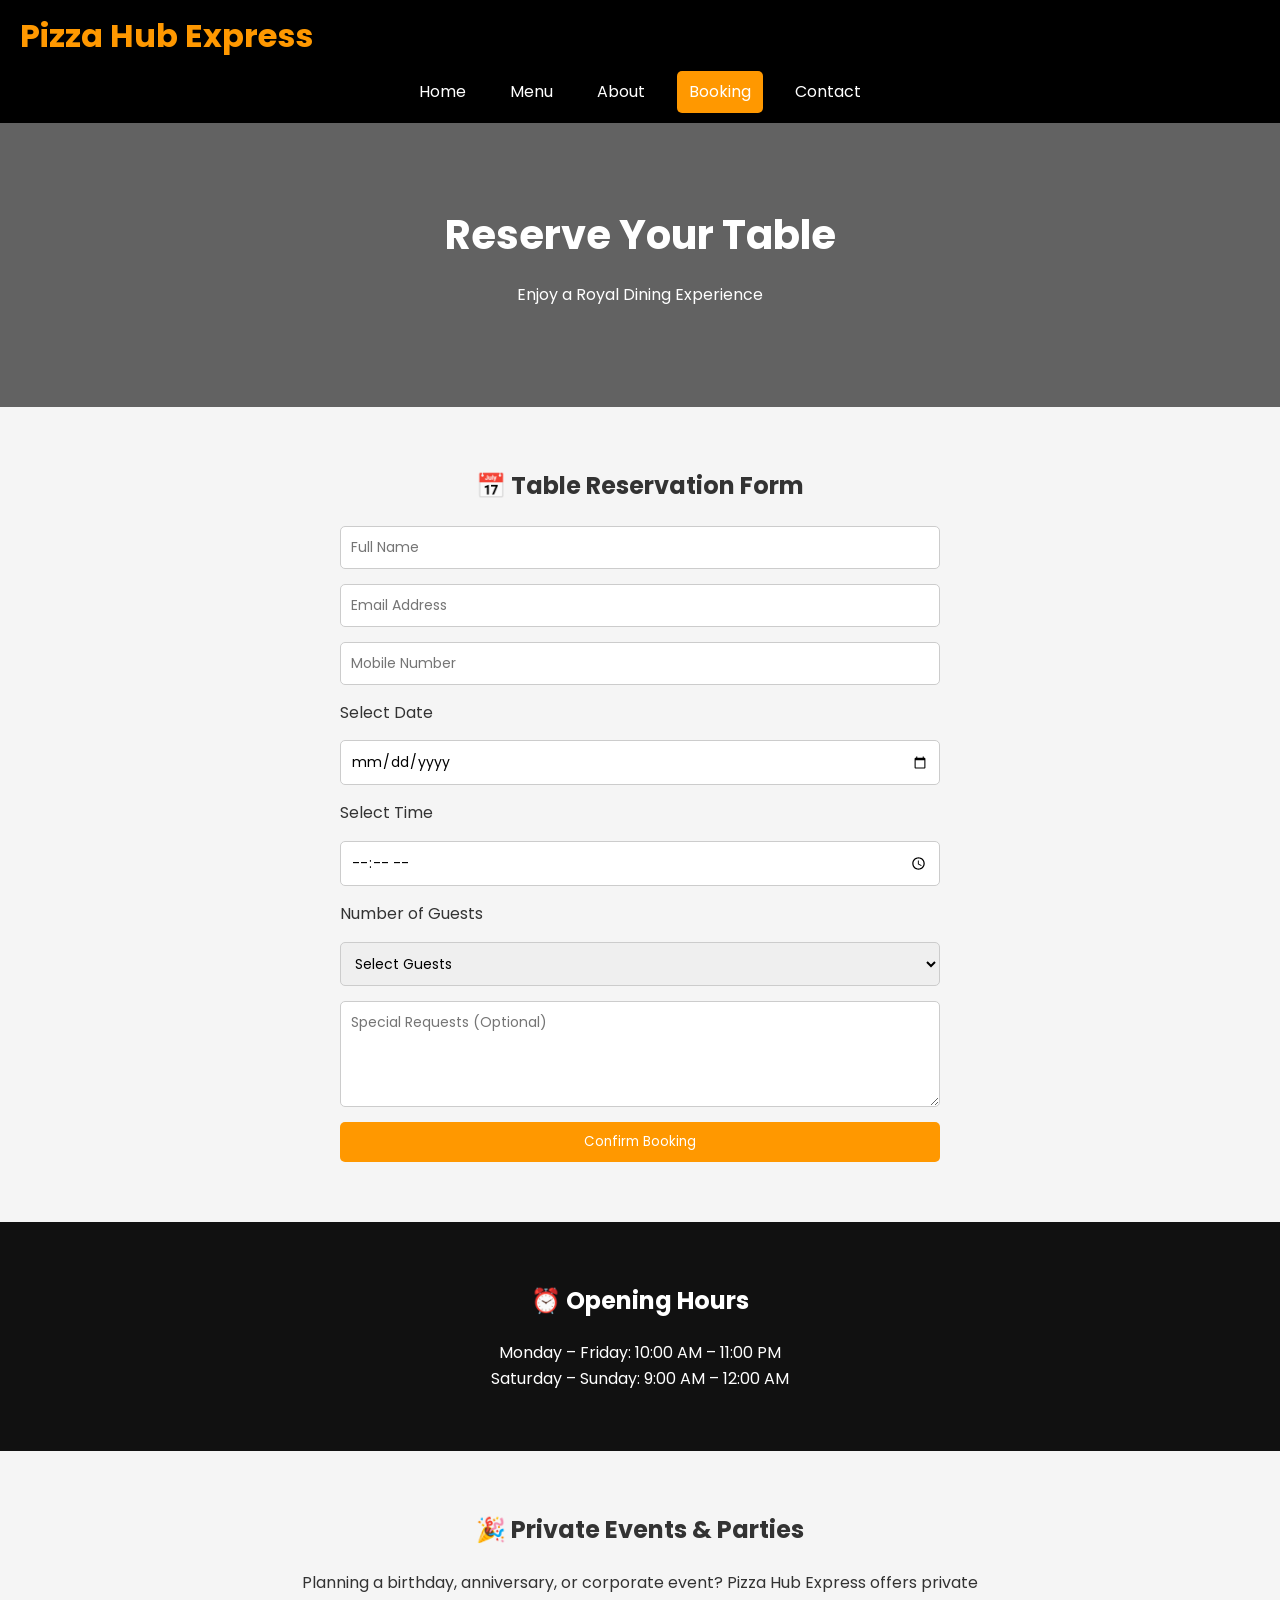
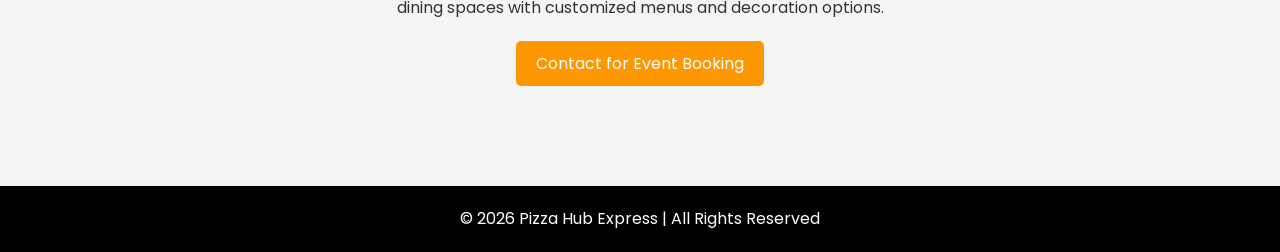
<file: booking.html>
<!DOCTYPE html>
<html lang="en">
<head>
<meta charset="UTF-8">
<meta name="viewport" content="width=device-width, initial-scale=1.0">
<title>Booking | Pizza Hub</title>
<link rel="stylesheet" href="style.css">
<link href="https://fonts.googleapis.com/css2?family=Poppins:wght@300;400;600;700&display=swap" rel="stylesheet">
</head>
<body>

<header>
  <div class="logo-row">
    <button class="menu" onclick="toggleMenu()">☰</button>
    <h1><a href="index.html">Pizza Hub Express</a></h1>
  </div>

  <div class="nav-row">
    <nav id="nav">
      <a href="index.html">Home</a>
      <a href="menu.html">Menu</a>
      <a href="about.html">About</a>
      <a href="booking.html" class="active">Booking</a>
      <a href="contact.html">Contact</a>
    </nav>
  </div>
</header>

<!-- HERO -->
<section class="hero small-hero">
  <h2>Reserve Your Table</h2>
  <p>Enjoy a Royal Dining Experience</p>
</section>

<!-- BOOKING FORM -->
<section class="section">
  <h2>📅 Table Reservation Form</h2>

  <form id="bookingForm" class="booking-form">

    <input type="text" id="name" placeholder="Full Name" required>
    <input type="email" id="email" placeholder="Email Address" required>
    <input type="tel" id="phone" placeholder="Mobile Number" required>

    <label>Select Date</label>
    <input type="date" id="date" required>

    <label>Select Time</label>
    <input type="time" id="time" required>

    <label>Number of Guests</label>
    <select id="guests" required>
      <option value="">Select Guests</option>
      <option>1 Person</option>
      <option>2 People</option>
      <option>3 People</option>
      <option>4 People</option>
      <option>5+ People</option>
    </select>

    <textarea id="message" rows="4" placeholder="Special Requests (Optional)"></textarea>

    <button type="submit" class="btn">Confirm Booking</button>
  </form>

  <p id="successMessage" style="display:none; color:green; text-align:center; margin-top:15px;">
    🎉 Your table has been successfully reserved!
  </p>
</section>

<!-- OPENING HOURS -->
<section class="section dark">
  <h2>⏰ Opening Hours</h2>
  <div style="text-align:center;">
    <p>Monday – Friday: 10:00 AM – 11:00 PM</p>
    <p>Saturday – Sunday: 9:00 AM – 12:00 AM</p>
  </div>
</section>

<!-- PRIVATE EVENTS -->
<section class="section">
  <h2>🎉 Private Events & Parties</h2>
  <p style="max-width:700px;margin:auto;text-align:center;">
    Planning a birthday, anniversary, or corporate event? 
    Pizza Hub Express offers private dining spaces with customized menus 
    and decoration options.
  </p>

  <div style="text-align:center;margin-top:20px;">
    <a href="contact.html" class="btn">Contact for Event Booking</a>
  </div>
</section>

<footer>
  <p>© 2026 Pizza Hub Express | All Rights Reserved</p>
</footer>

<script>
function toggleMenu() {
  document.getElementById('nav').classList.toggle('show');
}

document.getElementById("bookingForm").addEventListener("submit", function(e){
  e.preventDefault();

  const name = document.getElementById("name").value;
  const email = document.getElementById("email").value;
  const phone = document.getElementById("phone").value;
  const date = document.getElementById("date").value;
  const time = document.getElementById("time").value;
  const guests = document.getElementById("guests").value;

  if(name && email && phone && date && time && guests){
    document.getElementById("successMessage").style.display = "block";
    document.getElementById("bookingForm").reset();
  }
});

window.addEventListener('resize', () => {
  if (window.innerWidth > 768) {
    document.getElementById('nav').classList.remove('show');
  }
});
</script>

</body>
</html>
</file>
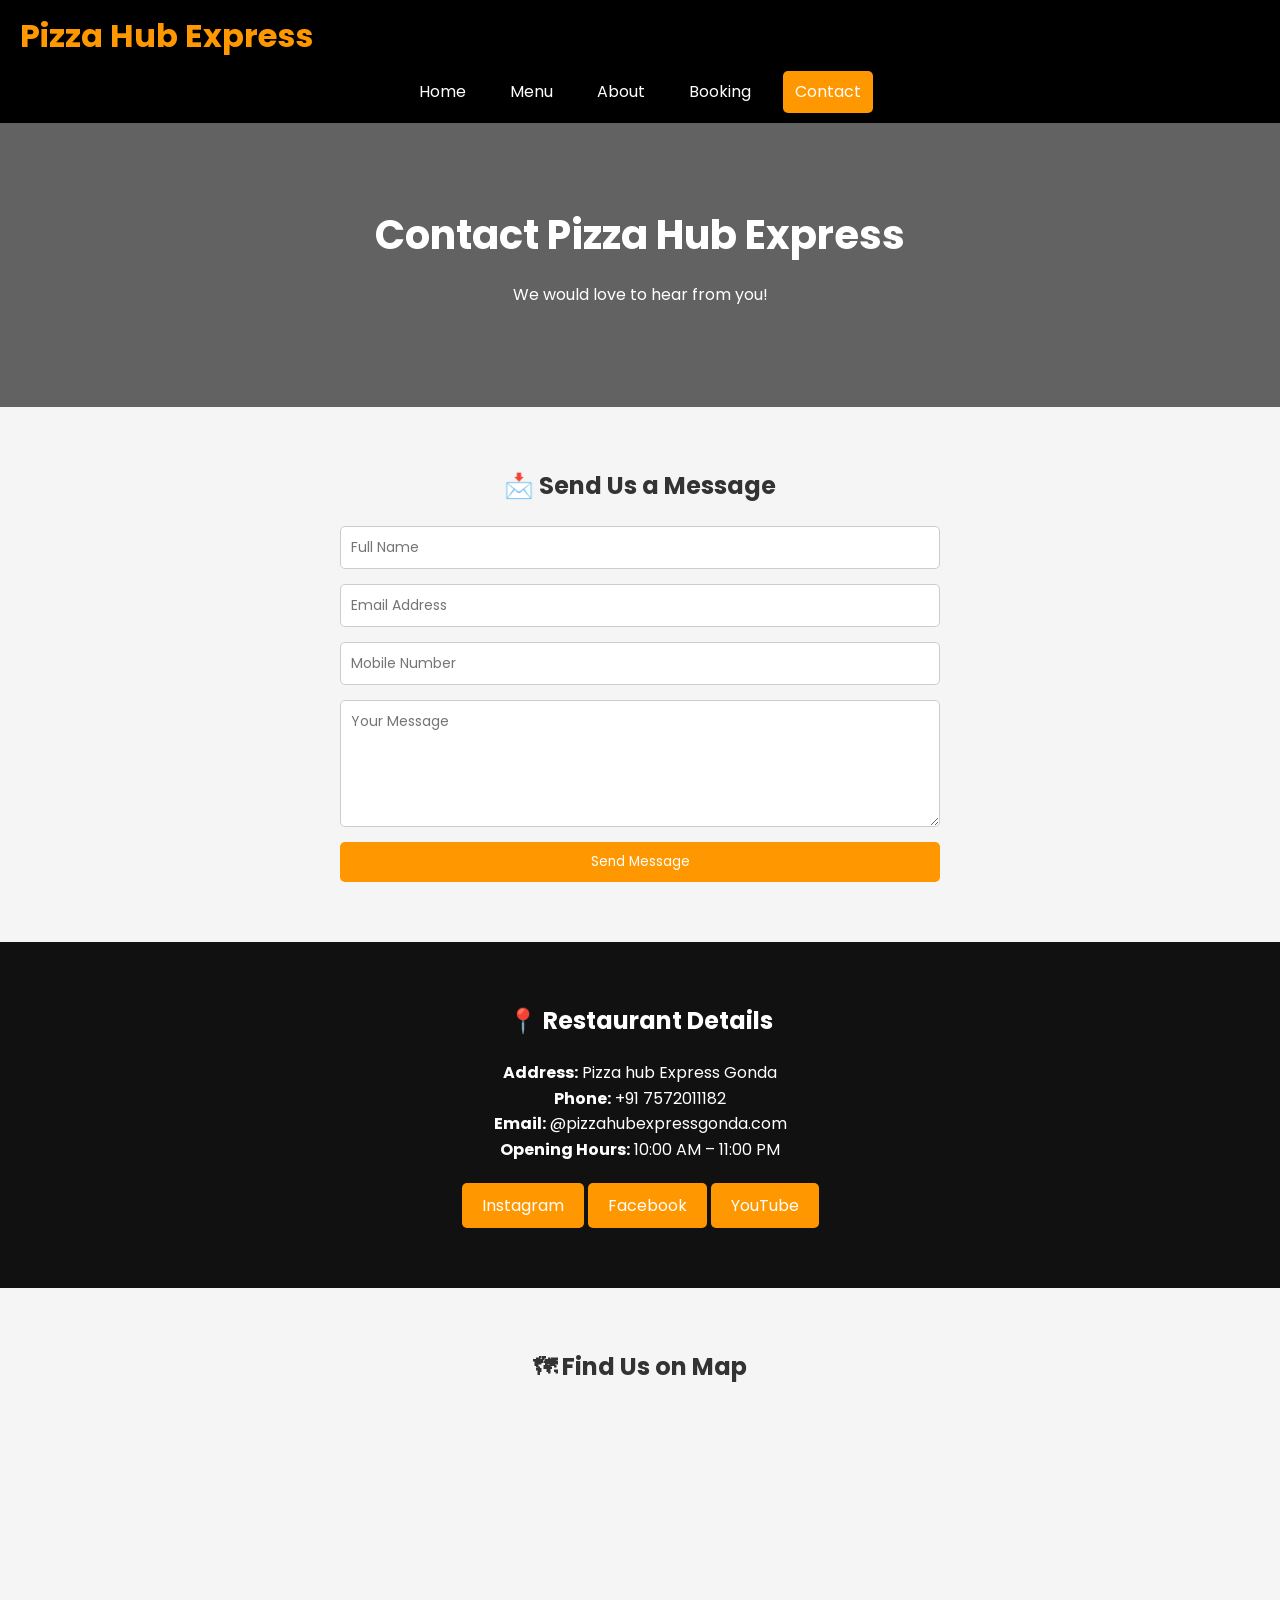
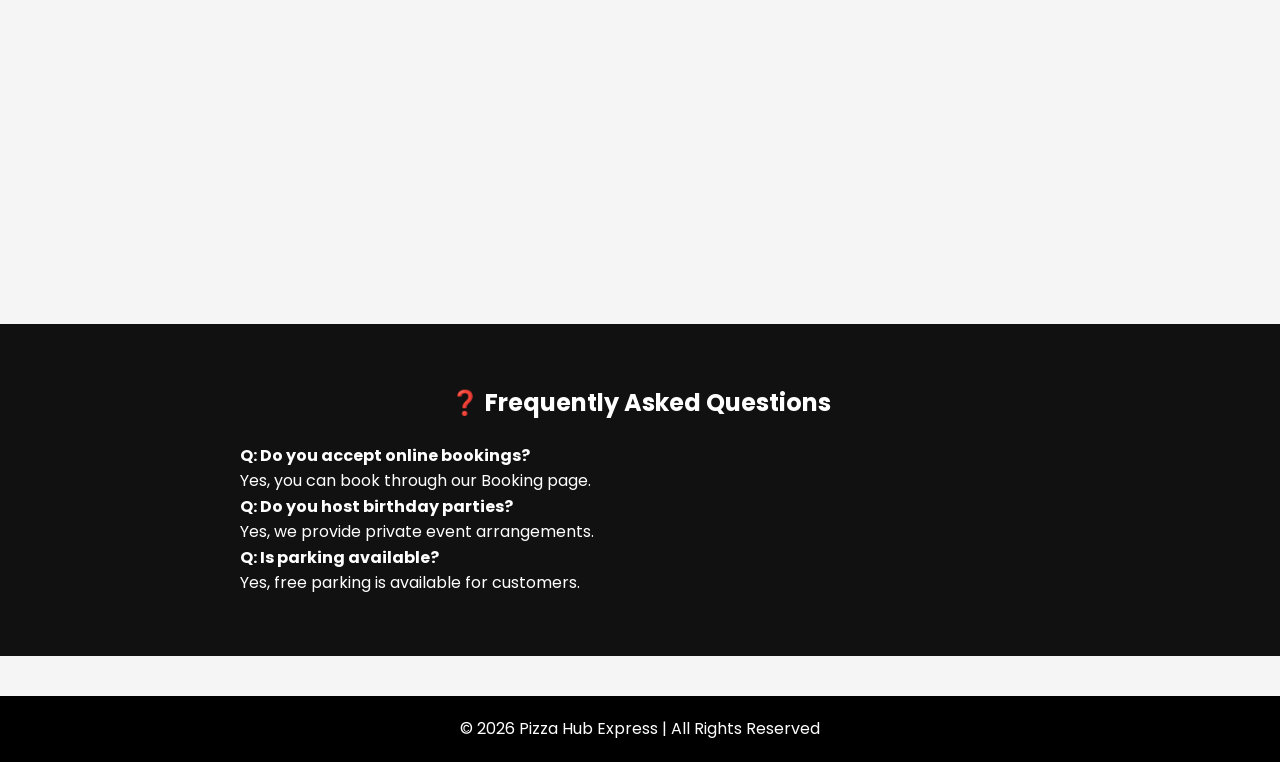
<file: contact.html>
<!DOCTYPE html>
<html lang="en">
<head>
<meta charset="UTF-8">
<meta name="viewport" content="width=device-width, initial-scale=1.0">
<title>Contact | Pizza Hub</title>
<link rel="stylesheet" href="style.css">
<link href="https://fonts.googleapis.com/css2?family=Poppins:wght@300;400;600;700&display=swap" rel="stylesheet">
</head>
<body>

<header>
  <div class="logo-row">
    <button class="menu" onclick="toggleMenu()">☰</button>
    <h1><a href="index.html">Pizza Hub Express</a></h1>
  </div>

  <div class="nav-row">
    <nav id="nav">
      <a href="index.html">Home</a>
      <a href="menu.html">Menu</a>
      <a href="about.html">About</a>
      <a href="booking.html">Booking</a>
      <a href="contact.html" class="active">Contact</a>
    </nav>
  </div>
</header>

<!-- HERO -->
<section class="hero small-hero">
  <h2>Contact Pizza Hub Express</h2>
  <p>We would love to hear from you!</p>
</section>

<!-- CONTACT FORM -->
<section class="section">
  <h2>📩 Send Us a Message</h2>

  <form id="contactForm" class="contact-form">

    <input type="text" id="name" placeholder="Full Name" required>
    <input type="email" id="email" placeholder="Email Address" required>
    <input type="tel" id="phone" placeholder="Mobile Number" required>

    <textarea id="message" rows="5" placeholder="Your Message" required></textarea>

    <button type="submit" class="btn">Send Message</button>

  </form>

  <p id="successMsg" style="display:none; color:green; text-align:center; margin-top:15px;">
    ✅ Message sent successfully! We will contact you soon.
  </p>
</section>

<!-- RESTAURANT DETAILS -->
<section class="section dark">
  <h2>📍 Restaurant Details</h2>
  <div style="text-align:center;">
    <p><strong>Address:</strong> Pizza hub Express Gonda</p>
    <p><strong>Phone:</strong> +91 7572011182</p>
    <p><strong>Email:</strong> @pizzahubexpressgonda.com</p>
    <p><strong>Opening Hours:</strong> 10:00 AM – 11:00 PM</p>
  </div>

  <div style="text-align:center;margin-top:20px;">
    <a href="#" class="btn">Instagram</a>
    <a href="#" class="btn">Facebook</a>
    <a href="#" class="btn">YouTube</a>
  </div>
</section>

<!-- GOOGLE MAP -->
<section class="section">
  <h2>🗺 Find Us on Map</h2>
  <div style="text-align:center;">
     <iframe src="https://www.google.com/maps/embed?pb=!1m17!1m12!1m3!1d3106.9030154017223!2d81.958073!3d27.1327996!2m3!1f0!2f0!3f0!3m2!1i1024!2i768!4f13.1!3m2!1m1!2zMjfCsDA3JzU4LjEiTiA4McKwNTcnMjkuMSJF!5e1!3m2!1sen!2sin!4v1772267189625!5m2!1sen!2sin" width="600" height="450" style="border:0;" allowfullscreen="" loading="lazy" referrerpolicy="no-referrer-when-downgrade" 
      width="100%" height="350" 
      style="border:0;" 
      allowfullscreen="" 
      loading="lazy">
    </iframe>
  </div>
</section>

<!-- FAQ SECTION -->
<section class="section dark">
  <h2>❓ Frequently Asked Questions</h2>
  <div style="max-width:800px;margin:auto;">
    <p><strong>Q: Do you accept online bookings?</strong><br>
    Yes, you can book through our Booking page.</p>

    <p><strong>Q: Do you host birthday parties?</strong><br>
    Yes, we provide private event arrangements.</p>

    <p><strong>Q: Is parking available?</strong><br>
    Yes, free parking is available for customers.</p>
  </div>
</section>

<footer>
  <p>© 2026 Pizza Hub Express | All Rights Reserved</p>
</footer>

<script>
function toggleMenu() {
  document.getElementById('nav').classList.toggle('show');
}

document.getElementById("contactForm").addEventListener("submit", function(e){
  e.preventDefault();
  document.getElementById("successMsg").style.display = "block";
  document.getElementById("contactForm").reset();
});

window.addEventListener('resize', () => {
  if (window.innerWidth > 768) {
    document.getElementById('nav').classList.remove('show');
  }
});
</script>

</body>
</html>
</file>
<file: style.css>
/* =====================
   GLOBAL STYLING
===================== */

* {
  margin: 0;
  padding: 0;
  box-sizing: border-box;
  font-family: 'Poppins', sans-serif;
}

body {
  background: #f5f5f5;
  color: #333;
  line-height: 1.6;
}

a {
  text-decoration: none;
  color: inherit;
}

h2 {
  text-align: center;
  margin-bottom: 20px;
  font-weight: 700;
}

.section {
  padding: 60px 20px;
}

.dark {
  background: #111;
  color: #fff;
}

/* =====================
   HEADER
===================== */

header {
  background: #000;
  color: #fff;
  padding: 10px 20px;
  position: sticky;
  top: 0;
  z-index: 1000;
}

.logo-row {
  display: flex;
  justify-content: space-between;
  align-items: center;
}

.logo-row h1 a {
  color: #ff9800;
}

.menu {
  background: none;
  border: none;
  color: #fff;
  font-size: 24px;
  cursor: pointer;
  display: none;
}

.nav-row nav {
  display: flex;
  justify-content: center;
  gap: 20px;
  margin-top: 10px;
}

nav a {
  color: #fff;
  padding: 8px 12px;
  transition: 0.3s;
}

nav a:hover,
nav a.active {
  background: #ff9800;
  border-radius: 5px;
}

/* =====================
   HERO
===================== */

.hero {
  background: linear-gradient(rgba(0,0,0,0.6), rgba(0,0,0,0.6)),
              url('https://source.unsplash.com/1600x700/?restaurant');
  background-size: cover;
  background-position: center;
  color: #fff;
  text-align: center;
  padding: 120px 20px;
}

.small-hero {
  padding: 80px 20px;
}

.hero h2 {
  font-size: 40px;
  margin-bottom: 15px;
}

.hero p {
  margin-bottom: 20px;
}

/* =====================
   BUTTON
===================== */

.btn {
  display: inline-block;
  padding: 10px 20px;
  background: #ff9800;
  color: #fff;
  border-radius: 5px;
  transition: 0.3s;
  border: none;
  cursor: pointer;
}

.btn:hover {
  background: #e68900;
  transform: scale(1.05);
}

/* =====================
   CARDS
===================== */

.card-container {
  display: grid;
  grid-template-columns: repeat(auto-fit, minmax(250px, 1fr));
  gap: 25px;
}

.card {
  background: #fff;
  padding: 20px;
  border-radius: 10px;
  box-shadow: 0 5px 15px rgba(0,0,0,0.1);
  transition: 0.3s;
  text-align: center;
}

.dark .card {
  background: #222;
  color: #fff;
}

.card img {
  width: 100%;
  border-radius: 10px;
  margin-bottom: 10px;
}

.card:hover {
  transform: translateY(-8px);
}

.price {
  float: right;
  color: #ff9800;
  font-weight: bold;
}

.badge {
  background: red;
  color: #fff;
  padding: 4px 8px;
  border-radius: 5px;
  font-size: 12px;
  display: inline-block;
  margin-bottom: 5px;
}

/* =====================
   CATEGORY BUTTONS
===================== */

.category-buttons {
  text-align: center;
  margin-bottom: 30px;
}

.category-buttons button {
  padding: 8px 15px;
  margin: 5px;
  border: none;
  background: #333;
  color: #fff;
  border-radius: 5px;
  cursor: pointer;
  transition: 0.3s;
}

.category-buttons button:hover {
  background: #ff9800;
}

/* =====================
   FORMS
===================== */

form {
  max-width: 600px;
  margin: auto;
  display: flex;
  flex-direction: column;
  gap: 15px;
}

input, textarea, select {
  padding: 10px;
  border-radius: 5px;
  border: 1px solid #ccc;
  font-size: 14px;
}

input:focus,
textarea:focus,
select:focus {
  outline: none;
  border-color: #ff9800;
}

/* =====================
   GALLERY
===================== */

.gallery {
  display: grid;
  grid-template-columns: repeat(auto-fit, minmax(200px, 1fr));
  gap: 15px;
}

.gallery img {
  width: 100%;
  border-radius: 10px;
  transition: 0.3s;
}

.gallery img:hover {
  transform: scale(1.05);
}

/* =====================
   FOOTER
===================== */

footer {
  background: #000;
  color: #fff;
  text-align: center;
  padding: 20px;
  margin-top: 40px;
}

/* =====================
   RESPONSIVE
===================== */

@media (max-width: 768px) {

  .menu {
    display: block;
  }

  .nav-row nav {
    flex-direction: column;
    display: none;
    background: #111;
    padding: 10px;
  }

  .nav-row nav.show {
    display: flex;
  }

  .hero h2 {
    font-size: 28px;
  }

}
</file>
